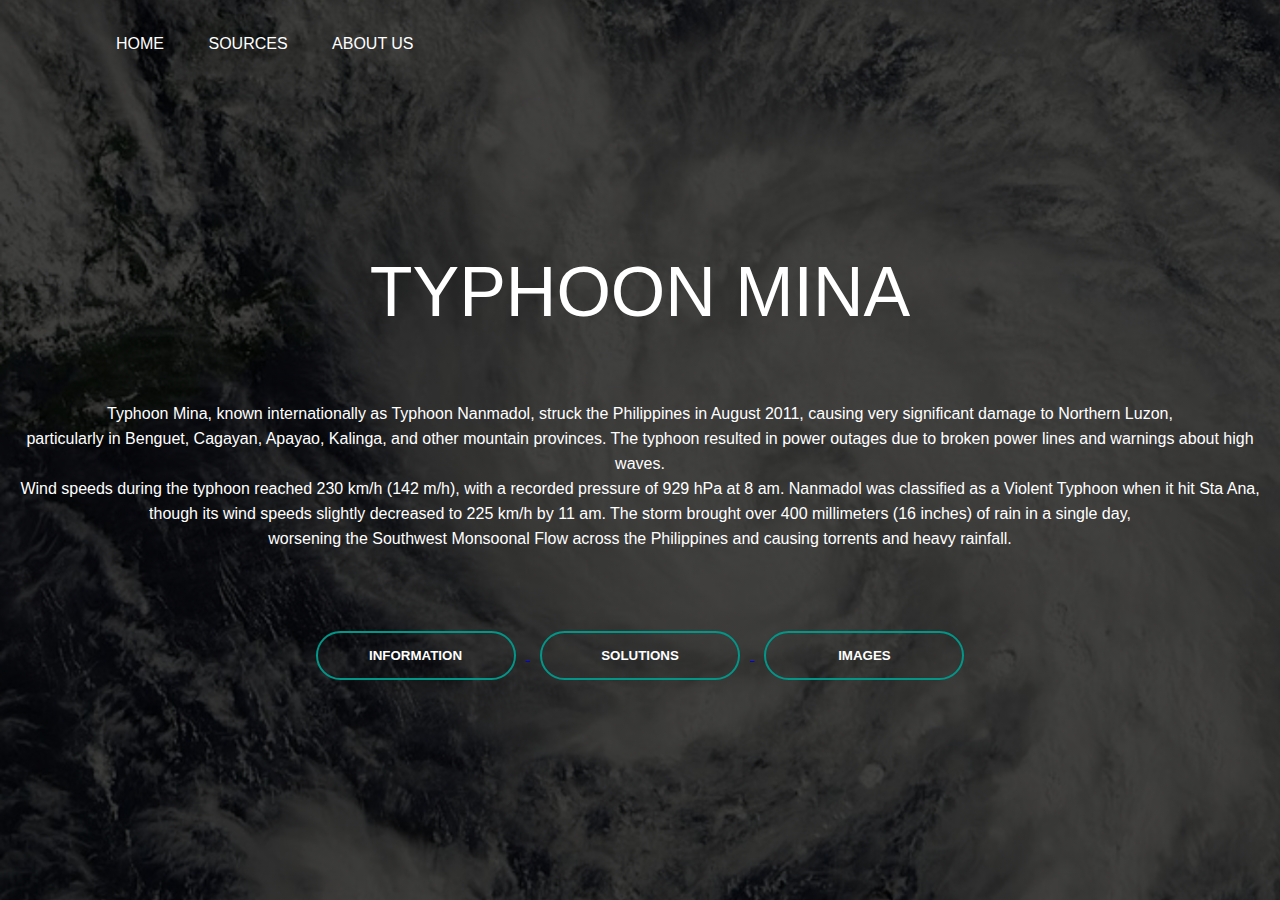
<file: index.html>
<!DOCTYPE html>
<html>
    <head>
       <title>TYPHOON MINA 2011</title>
       <link rel="stylesheet" href="style.css">
</head>
<body>
    <div class="banner">
        <div class="navbar">

            <ul>
                <li><a href="index.html">Home</a></li>
                <li><a href="sources.html">Sources</a></li>
                <li><a href="aboutus.html">About us</a></li>
  
  
            </ul>
        </div>
        <div class="content">
        <h1>TYPHOON MINA</h1><br><br>
        <p>Typhoon Mina, known internationally as Typhoon Nanmadol, struck the Philippines in August 2011, causing very significant damage to Northern Luzon,<br> particularly in Benguet, Cagayan, Apayao, Kalinga, and other mountain provinces. The typhoon resulted in power outages due to broken power lines and warnings about high waves.<br> Wind speeds during the typhoon reached 230 km/h (142 m/h), with a recorded pressure of 929 hPa at 8 am. Nanmadol was classified as a Violent Typhoon when it hit Sta Ana,<br> though its wind speeds slightly decreased to 225 km/h by 11 am. The storm brought over 400 millimeters (16 inches) of rain in a single day,<br> worsening the Southwest Monsoonal Flow across the Philippines and causing torrents and heavy rainfall.</p>
        <div>
            <a href="information.html"> <button type="button" onclick=""><span></span>INFORMATION</button>
            <a href="solutions.html"><button type="button" onclick=""><span></span>SOLUTIONS</button>
            <a href="images.html"><button type="button" onclick=""><span></span>IMAGES</button>

        </div>
    </div>
</div>


       </body>
       </html>
</file>
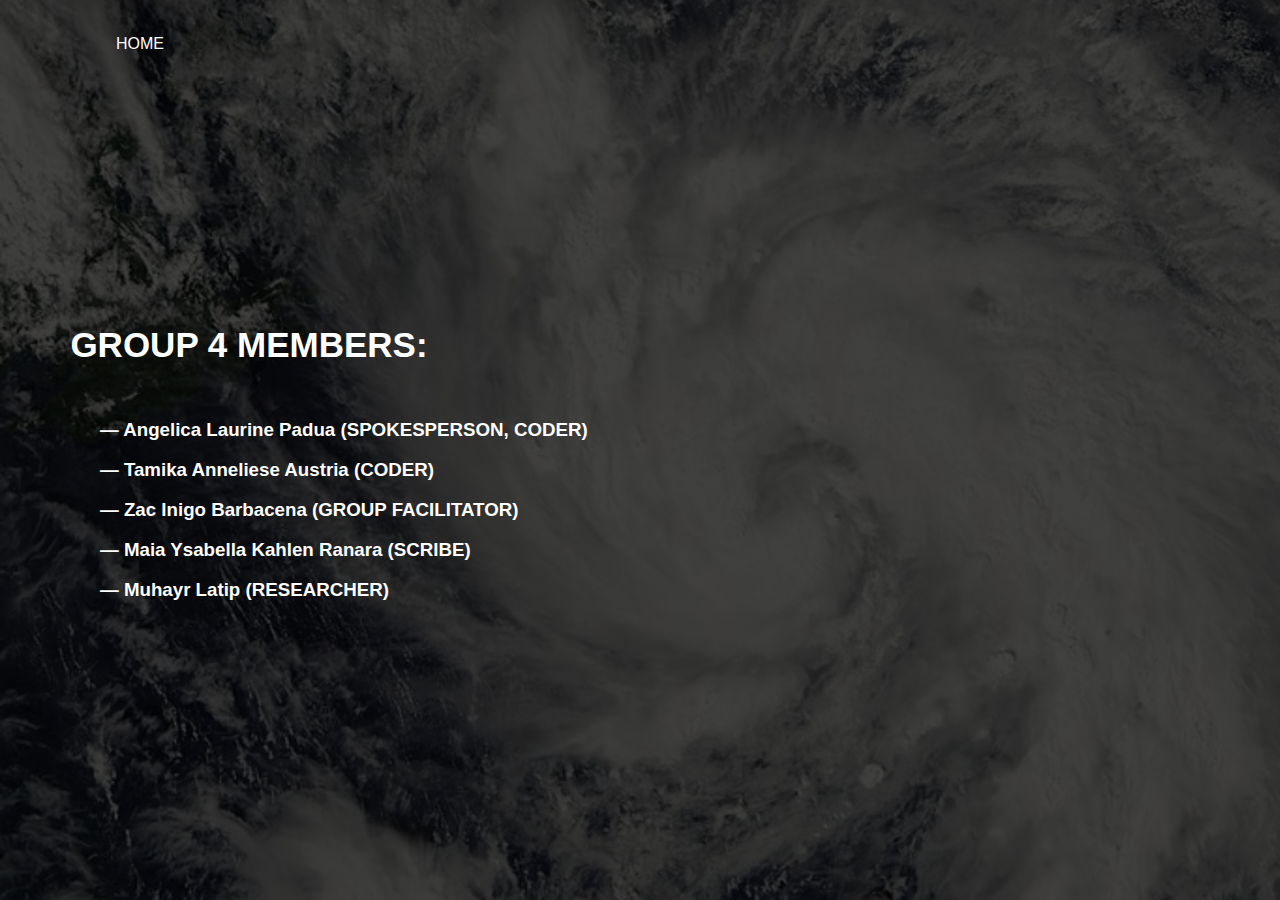
<file: aboutus.html>
<!DOCTYPE html>
<html>
    <head>
       <title>TYPHOON MINA 2011</title>
       <link rel="stylesheet" href="style.css">
    </head>
<body>
   <div class="banner">
    <div class="navbar">

        <ul>
            <li><a href="index.html">Home</a></li>
        </ul>
    </div>
    <div class="content">

        <h2>GROUP 4 MEMBERS:</h2><br><br><br>

    <h3 style="text-align: left;">— Angelica Laurine Padua (SPOKESPERSON, CODER)</h3><br>
    <h3 style="text-align: left;">— Tamika Anneliese Austria (CODER)</h3><br>
    <h3 style="text-align: left;">— Zac Inigo Barbacena (GROUP FACILITATOR)</h3> <br>
    <h3 style="text-align: left;">— Maia Ysabella Kahlen Ranara (SCRIBE)</h3><br>
    <h3 style="text-align: left;">—  Muhayr Latip (RESEARCHER)</h3>

</body>  
</html>
</file>
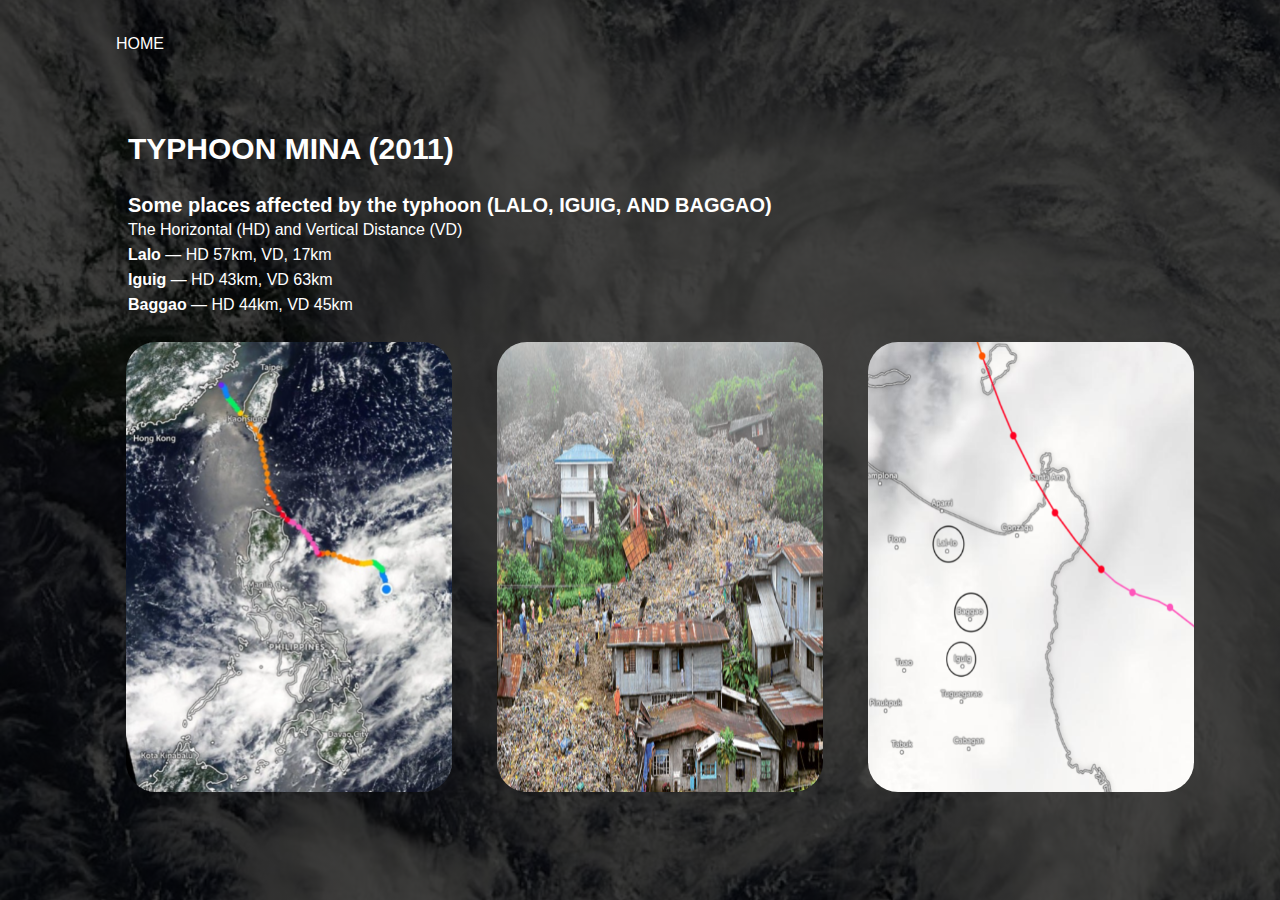
<file: images.html>
<!DOCTYPE html>
<html>
    <head>
       <title>TYPHOON MINA 2011</title>
       <link rel="stylesheet" href="style3.css">
    </head>
<body>
   <div class="banner">
    <div class="navbar">

        <ul>
            <li><a href="index.html">Home</a></li>
        </ul>
    </div>
    <div class="content">

        <br><h2>TYPHOON MINA (2011)</h2><br>
             
            <h3>Some places affected by the typhoon (LALO, IGUIG, AND BAGGAO)</h3>
            <P>The Horizontal (HD) and Vertical Distance (VD)<br>
                <strong>Lalo </strong> — HD 57km, VD, 17km<br>
                <strong>Iguig</strong> — HD 43km, VD 63km<br>
                <strong>Baggao</strong> —  HD 44km, VD 45km<br><br>
                </P>

            <img src="typhoon.jpg"/>
            <img src="typhoon2.jpg"/>
            <img src="typhoon3.jpg"/>
        
    
        </body>  
 </html>
</file>
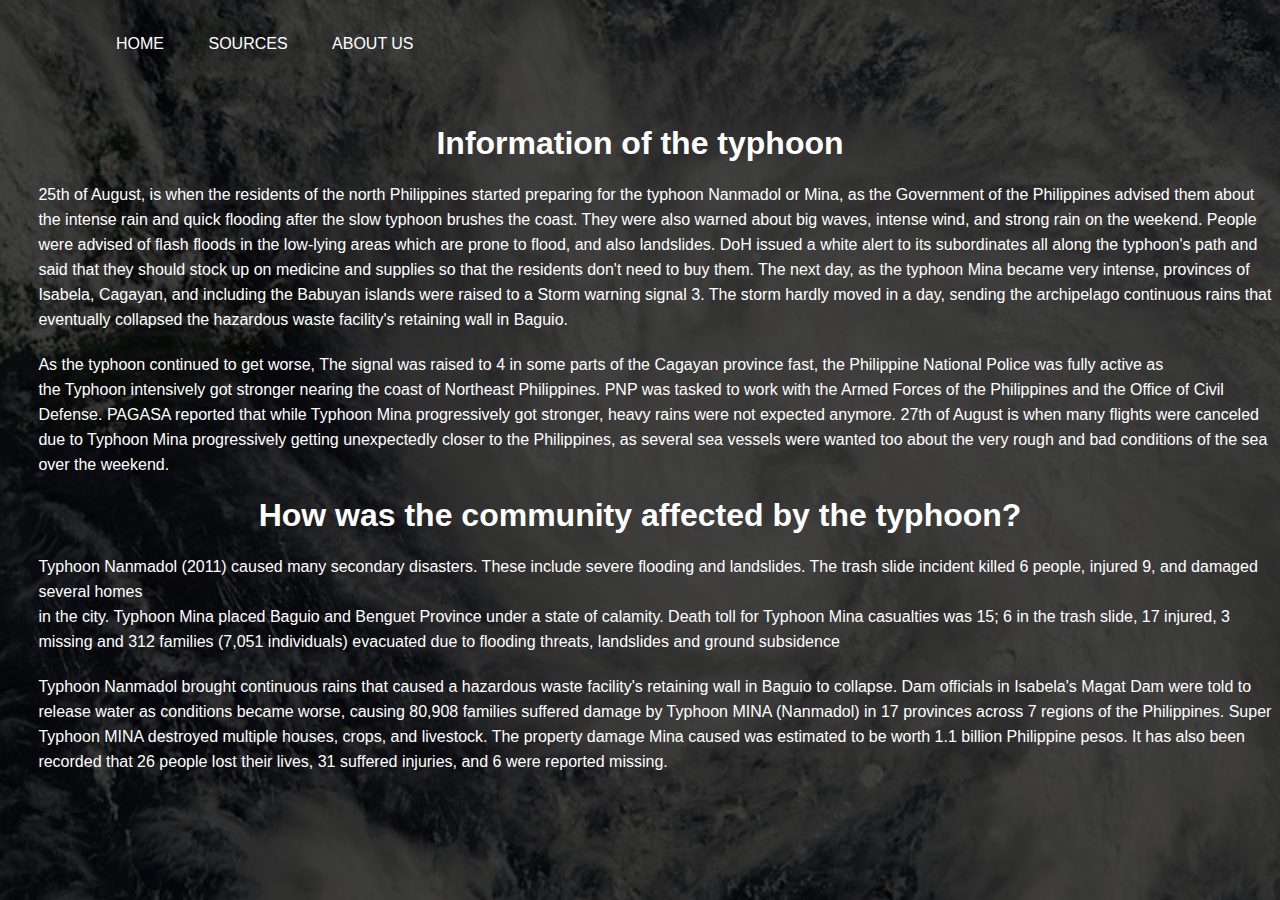
<file: information.html>
<!DOCTYPE html>
<html>
    <head>
       <title>TYPHOON MINA 2011</title>
       <link rel="stylesheet" href="style2.css">
    </head>
<body>

    
    <div class="banner">
        <div class="navbar">
    
            <ul>
                <li><a href="index.html">Home</a></li>
                <li><a href="sources.html">Sources</a></li>
                <li><a href="aboutus.html">About us</a></li>
  
            </ul>
        </div>
        <div class="content">

            <br><h1>  Information of the typhoon</h1>
            <p>25th of August, is when the residents of the north Philippines started preparing for the typhoon Nanmadol or Mina, as the Government of the Philippines advised them about<br> the intense rain and quick flooding after the slow typhoon brushes the coast. They were also warned about big waves, intense wind, and strong rain on the weekend. People were advised of flash floods in the low-lying areas which are prone to flood, and also landslides. DoH issued a white alert to its subordinates all along the typhoon's path and said that they should stock up on medicine and supplies so that the residents don't need to buy them. The next day, as the typhoon Mina became very intense, provinces of Isabela, Cagayan, and including the Babuyan islands were raised to a Storm warning signal 3. The storm hardly moved in a day, sending the archipelago continuous rains that eventually collapsed the hazardous waste facility's retaining wall in Baguio. 

            <p>As the typhoon continued to get worse, The signal was raised to 4 in some parts of the Cagayan province fast, the Philippine National Police was fully active as <br>the Typhoon intensively got stronger nearing the coast of Northeast Philippines. PNP was tasked to work with the Armed Forces of the Philippines and the Office of Civil Defense. PAGASA reported that while Typhoon Mina progressively got stronger, heavy rains were not expected anymore.  27th of August is when many flights were canceled due to Typhoon Mina progressively getting unexpectedly closer to the Philippines, as several sea vessels were wanted too about the very rough and bad conditions of the sea over the weekend.</p>
            
           

                <h1>How was the community affected by the typhoon?</h1>
            <p>Typhoon Nanmadol (2011) caused many secondary disasters. These include severe flooding and landslides. The trash slide incident killed 6 people, injured 9, and damaged several homes <br>in the city. Typhoon Mina placed Baguio and Benguet Province under a state of calamity. Death toll for Typhoon Mina casualties was 15; 6 in the trash slide, 17 injured, 3 missing and 312 families (7,051 individuals) evacuated due to flooding threats, landslides and ground subsidence</p>
            <p>Typhoon Nanmadol brought continuous rains that caused a hazardous waste facility's retaining wall in Baguio to collapse. Dam officials in Isabela's Magat Dam were told to release water as conditions became worse, causing 80,908 families suffered damage by Typhoon MINA (Nanmadol) in 17 provinces across 7 regions of the Philippines. Super Typhoon MINA destroyed multiple houses, crops, and livestock. The property damage Mina caused was estimated to be worth 1.1 billion Philippine pesos. It has also been recorded that 26 people lost their lives, 31 suffered injuries, and 6 were reported missing. </p>
            


        
    </body>  
 </html>
</file>
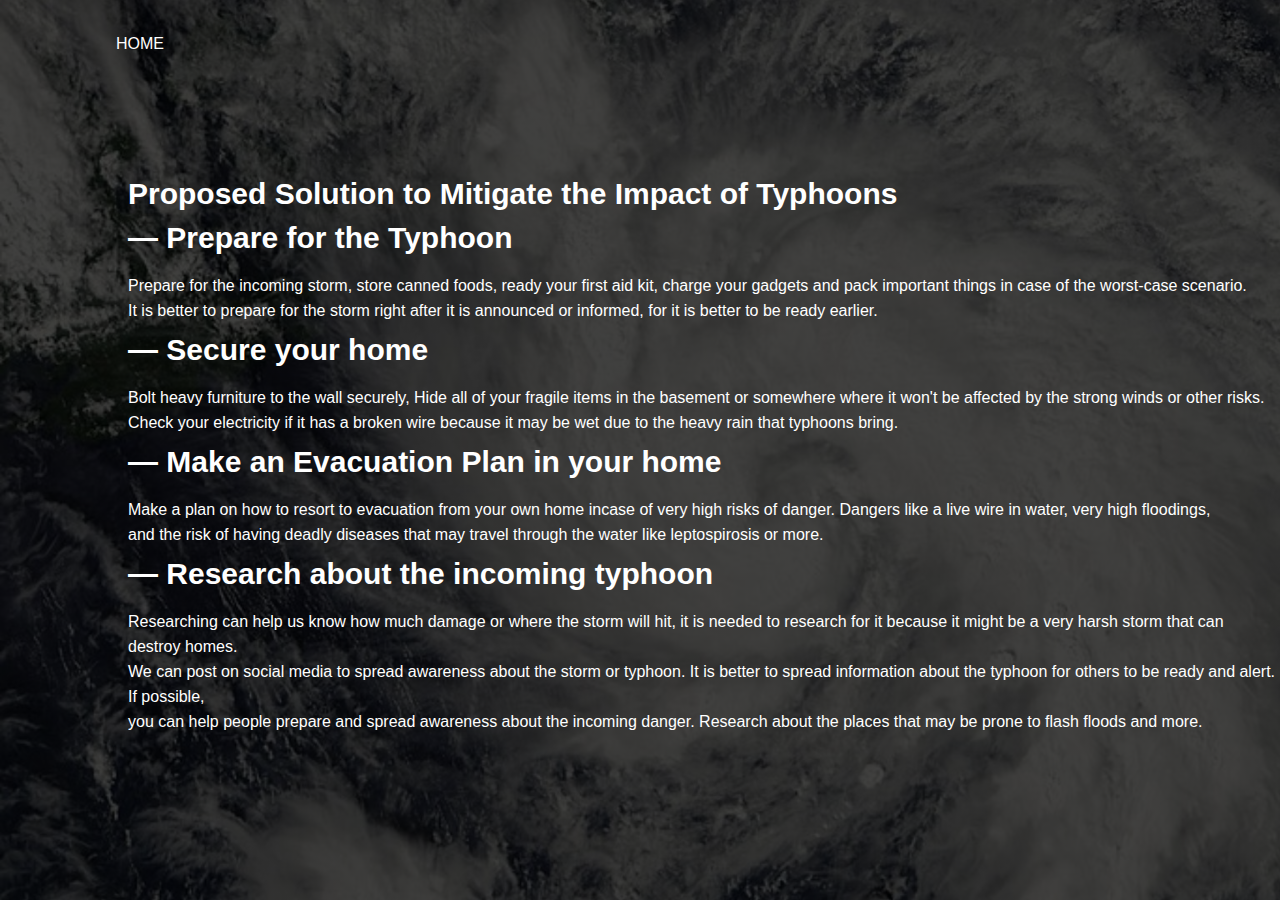
<file: solutions.html>
<!DOCTYPE html>
<html>
    <head>
       <title>TYPHOON MINA 2011</title>
       <link rel="stylesheet" href="style3.css">
    </head>
    <body>
   <div class="banner">
    <div class="navbar">

        <ul>
            <li><a href="index.html">Home</a></li>
        </ul>
    </div>
    <div class="content">


       <h2>Proposed Solution to Mitigate the Impact of Typhoons</h2>    
    <h2 style="text-align:left;">— Prepare for the Typhoon</h2><br>
        <p>Prepare for the incoming storm, store canned foods, ready your first aid kit, charge your gadgets and pack important things in case of the worst-case scenario.<br>It is better to prepare for the storm right after it is announced or informed, for it is better to be ready earlier.</p>
      
    <h2 style="text-align:left;">— Secure your home</h2><br>
        <p>Bolt heavy furniture to the wall securely, Hide all of your fragile items in the basement or somewhere where it won't be affected by the strong winds or other risks. <br>Check your electricity if it has a broken wire because it may be wet due to the heavy rain that typhoons bring.</p>
        

    <h2 style="text-align:left;">— Make an Evacuation Plan in your home</h2><br>
        <p>Make a plan on how to resort to evacuation from your own home incase of very high risks of danger. Dangers like a live wire in water, very high floodings, <br>and the risk of having deadly diseases that may travel through the water like leptospirosis or more.</p>
    
        <h2 style="text-align:left;">— Research about the incoming typhoon</h2><br>
        <p>Researching can help us know how much damage or where the storm will hit, it is needed to research for it because it might be a very harsh storm that can destroy homes. <br>We can post on social media to spread awareness about the storm or typhoon. It is better to spread information about the typhoon for others to be ready and alert. If possible,<br> you can help people prepare and spread awareness about the incoming danger. Research about the places that may be prone to flash floods and more.</p>


    </body>  
 </html>
</file>
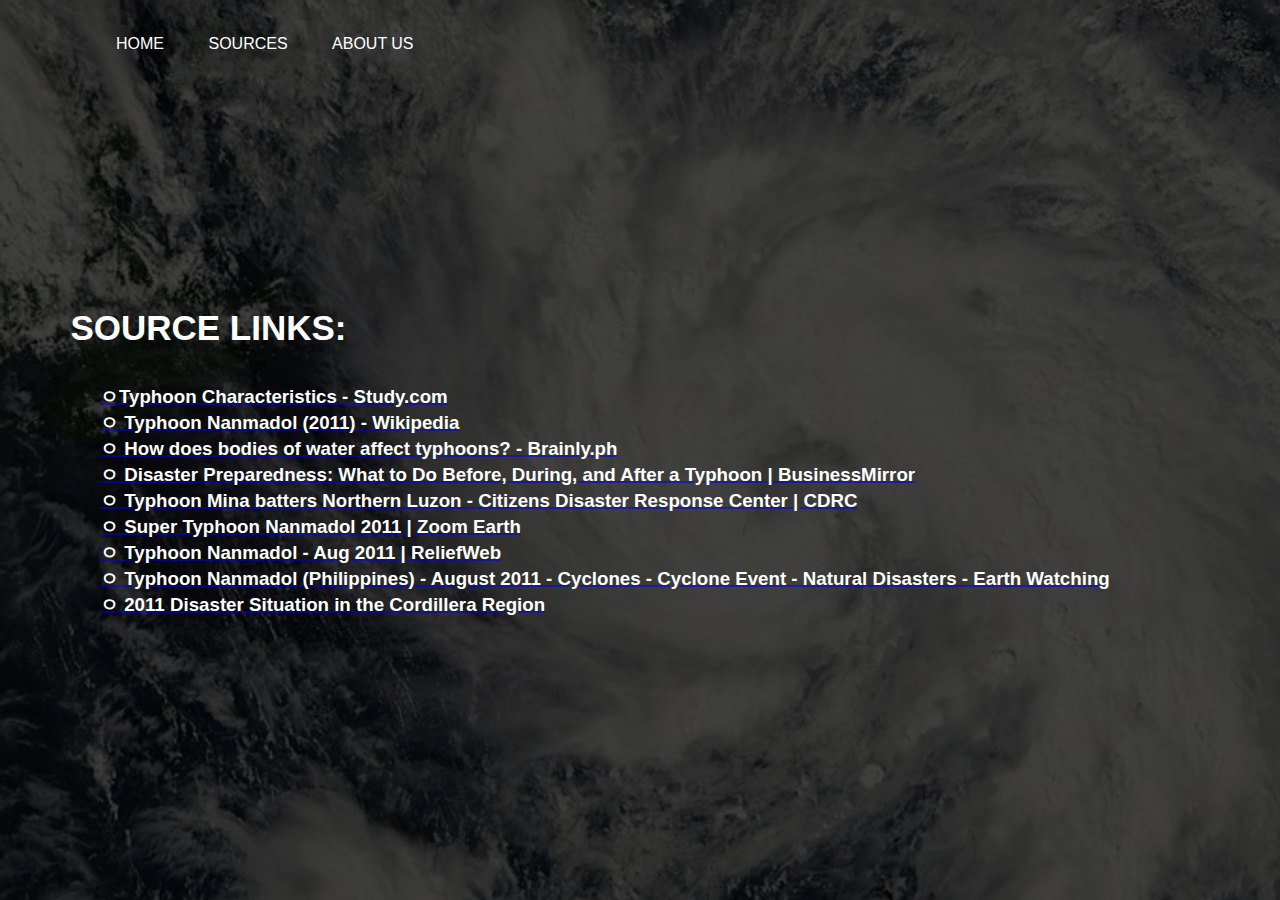
<file: sources.html>
<!DOCTYPE html>
<html>
    <head>
       <title>TYPHOON MINA 2011</title>
       <link rel="stylesheet" href="style.css">
    </head>
<body>
   <div class="banner">
    <div class="navbar">

        <ul>
            <li><a href="index.html">Home</a></li>
            <li><a href="sources.html">Sources</a></li>
            <li><a href="aboutus.html">About us</a></li>
  
        </ul>
    </div>
    <div class="content">

        <h2>SOURCE LINKS:</h2><br><br>

   <h3="text-align: left;><a href="https://study.com/academy/lesson/typhoon-facts-lesson-for-kids.html#:~:text=A%20typhoon%20forms%20when%20winds,winds%20to%20move%20very%20quickly"><h3> <strong>ㅇTyphoon Characteristics - Study.com</strong></h3></a>
   <h3="text-align: left;><a href="https://en.wikipedia.org/wiki/Typhoon_Nanmadol_(2011)"><h3> <strong>ㅇ Typhoon Nanmadol (2011) - Wikipedia</strong></h3></a>
   <h3="text-align: left;><a href="https://brainly.ph/question/1899365"><h3> <strong>ㅇ How does bodies of water affect typhoons? - Brainly.ph </strong></h3></a>
   <h3="text-align: left;><a href="https://businessmirror.com.ph/2023/10/19/typhoon-preparedness-philippines/"><h3> <strong>ㅇ Disaster Preparedness: What to Do Before, During, and After a Typhoon | BusinessMirror</strong></h3></a>
   <h3="text-align: left;><a href="https://www.cdrc-phil.com/typhoon-mina-batters-northern-luzon/"><h3> <strong>ㅇ Typhoon Mina batters Northern Luzon - Citizens Disaster Response Center | CDRC </strong></h3></a>
   <h3="text-align: left;><a href="https://zoom.earth/storms/nanmadol-2011/#map=satellite-hd"><h3> <strong>ㅇ Super Typhoon Nanmadol 2011 | Zoom Earth</strong></h3></a>
   <h3="text-align: left;><a href="https://reliefweb.int/disaster/tc-2011-000119-phl"><h3> <strong>ㅇ Typhoon Nanmadol - Aug 2011 | ReliefWeb</strong></h3></a>
   <h3="text-align: left;><a href="https://earth.esa.int/web/earth-watching/natural-disasters/cyclones/cyclone-events/-/asset_publisher/4Lfz/content/typhoon-nanmadol-philippines-august-2011/"><h3> <strong>ㅇ Typhoon Nanmadol (Philippines) - August 2011 - Cyclones - Cyclone Event - Natural Disasters - Earth Watching</strong></h3></a>
   <h3="text-align: left;><a href="http://cordisrds.org/2013/08/23/2011-disaster-situation-in-the-cordillera-region/"><h3> <strong>ㅇ 2011 Disaster Situation in the Cordillera Region </strong></h3></a>


</body>  
</html>
</file>
<file: style.css>
* {
    margin:0;
    padding:0;
    font-family:sans-serif ;
    
    
}

.banner {
    background-repeat: no-repeat ;  
    width: 100%;
    height: 100vh;
    background-image: linear-gradient(rgba(0,0,0,0.75),rgba(0,0,0,0.75)), url(background.jpg.jpg);
    background-size:cover;
    background-size:center;
    

}

.navbar {
    width: 85%;
    margin:auto;
    padding:35px 0;
    display: flex;
    align-items: center;
    justify-content: space-between;
}

.navbar ul li {
    list-style: none;
    display: inline-block;
    margin: 0 20px;
    position: relative;
}

.navbar ul li a {
    text-decoration: none;
    color:#fff;
    text-transform: uppercase;
}

.navbar ul li::after {
    content:'';
    height: 3px;
    width: 0%;
    background: #009688;
    position: absolute;
    left: 0;
    bottom: -10px;
    transition: 0.5s;

}

.navbar ul li:hover::after {
    width: 100%;
}


.content {
    padding-right: 10%;
    width: 100%;
    position: absolute;
    top: 50%;
    transform: translateY(-50%);
    text-align: center;
    color: #fff;
    

}


.content h1{
    font-family: 'Segoe UI', Tahoma, Geneva, Verdana, sans-serif;
    font-size: 70px;
    margin-top: 80px;
    
    
}

.content h1{
    font-size: 70px;
    margin-top: 80px;
    font-weight: 100;
    line-height:25px;
}

.content p {
    font-family: 'Segoe UI', Tahoma, Geneva, Verdana, sans-serif;
    padding:10px;
    margin: 50px auto;
    font-weight: 100px;
    line-height:25px;
}

button{
    width: 200px;
    padding: 15px 0;
    text-align: center;
    margin: 20px 10px;
    border-radius: 25px;
    font-weight: bold;
    border: 2px solid #009688;
    background: transparent;
    color: #fff;
    cursor: pointer;
    position: relative;



}

span {
    background: #009688;
    height: 100%;
    width: 0;
    border-radius: 25px;
    position:absolute;
    left: 0;
    bottom: 0;
    z-index: -1;
    transition: 0.5s;
}

button:hover span {
    width: 100%;
}

button:hover span {
    border: none;

}

h3 {
    color: #fff;
    text-align: left;
    padding-left: 100px ;
}

h2 {
   
    font-family: 'Segoe UI', Tahoma, Geneva, Verdana, sans-serif;
    font-size: 35px;
    margin-top: 25px;
    margin-left:5.5%;
    text-align: left;
    padding-left: '' ;
}

img {
    margin: 10px;
    width: 350px;
    height: 430px;
    border-radius: 25px;
    

}

body {
    overflow: hidden;
}
</file>
<file: style3.css>
* {
    margin:0;
    padding:0;
    font-family:sans-serif ;
    overflow: hidden;
}

.banner {
    
    background-repeat: no-repeat ;  
    width: 100%;
    height: 100vh;
    background-image: linear-gradient(rgba(0,0,0,0.75),rgba(0,0,0,0.75)), url(background.jpg.jpg);
    background-size:cover;
    background-size:center;

}

.navbar {
    width: 100%;
    margin-left: 7.5%;
    padding:35px 0;
    display: flex;
    align-items: center;
    justify-content: space-between;
}

.navbar ul li {
    list-style: none;
    display: inline-block;
    margin: 0 20px;
    position: relative;
}

.navbar ul li a {
    text-decoration: none;
    color:#fff;
    text-transform: uppercase;
}

.navbar ul li::after {
    content:'';
    height: 3px;
    width: 0%;
    background: #009688;
    position: absolute;
    left: 0;
    bottom: -10px;
    transition: 0.5s;

}

.navbar ul li:hover::after {
    width: 100%;
}


.content {
    padding-right:10% ;
    width: 100%;
    position: absolute;
    top: 50%;
    transform: translateY(-50%);
    text-align: center;
    color: #fff;

}


.content h2{
    font-family: 'Segoe UI', Tahoma, Geneva, Verdana, sans-serif;
    text-align: left;
    font-size: 30px;
    padding-left: 10%;
    padding-top:10px ;
    margin-top:0px;
    
}



.content p {
    text-align: left;
    padding-left: 10%;
    margin: 0px auto;
    font-weight: 100px;
    line-height:25px;
}

button{
    width: 200px;
    padding-bottom: 0%;
    padding: 15px 0;
    text-align: center;
    margin: 20px 10px;
    border-radius: 25px;
    font-weight: bold;
    border: 2px solid #009688;
    background: transparent;
    color: #fff;
    cursor: pointer;
    position: relative;
    overflow: hidden;


}

span {
    background: #009688;
    height: 100%;
    width: 0;
    border-radius: 25px;
    position:absolute;
    left: 0;
    bottom: 0;
    z-index: -1;
    transition: 0.5s;
}

button:hover span {
    width: 100%;
}

button:hover span {
    border: none;

}

img {
    margin-left: 40px;
    padding: -5px;
    width: 25.5%;
    height: 50vh;
    border-radius: 30px;

}

.content h3{
    font-family: 'Segoe UI', Tahoma, Geneva, Verdana, sans-serif;
    text-align: left;
    font-size: 20px;
    padding-left: 10%;
    padding-top:10px ;
    margin-top:0px;
    
}
</file>
<file: style2.css>
* {
    margin:0;
    padding:0;
    font-family:sans-serif ;
    overflow: hidden;
}

.banner {
    
    background-repeat: no-repeat ;  
    width: 100%;
    height: 100vh;
    background-image: linear-gradient(rgba(0,0,0,0.75),rgba(0,0,0,0.75)), url(background.jpg.jpg);
    background-size:cover;
    background-size:center;

}

.navbar {
    width: 100%;
    margin-left: 7.5%;
    padding:35px 0;
    display: flex;
    align-items: center;
    justify-content: space-between;
}

.navbar ul li {
    list-style: none;
    display: inline-block;
    margin: 0 20px;
    position: relative;
}

.navbar ul li a {
    text-decoration: none;
    color:#fff;
    text-transform: uppercase;
}

.navbar ul li::after {
    content:'';
    height: 3px;
    width: 0%;
    background: #009688;
    position: absolute;
    left: 0;
    bottom: -10px;
    transition: 0.5s;

}

.navbar ul li:hover::after {
    width: 100%;
}


.content {
    padding-right:10% ;
    width: 100%;
    position: absolute;
    top: 50%;
    transform: translateY(-50%);
    text-align: center;
    color: #fff;

}


.content h2{
    text-align: left;
    font-size: 25px;
    padding-left: 10%;
    padding-top:10px ;
    margin-top:0px;
    
}



.content p {
    padding-left: 3%;
    text-align: left;
    margin: 20px auto;
    font-weight: 100px;
    line-height:25px;
}

button{
    width: 200px;
    padding-bottom: 0%;
    padding: 15px 0;
    text-align: center;
    margin: 20px 10px;
    border-radius: 25px;
    font-weight: bold;
    border: 2px solid #009688;
    background: transparent;
    color: #fff;
    cursor: pointer;
    position: relative;
    overflow: hidden;


}

span {
    background: #009688;
    height: 100%;
    width: 0;
    border-radius: 25px;
    position:absolute;
    left: 0;
    bottom: 0;
    z-index: -1;
    transition: 0.5s;
}

button:hover span {
    width: 100%;
}

button:hover span {
    border: none;

}

img {
    margin-left: 40px;
    padding: -5px;
    width: 25vw;
    height: 35vh;
    border-radius: 25px;

}
</file>
